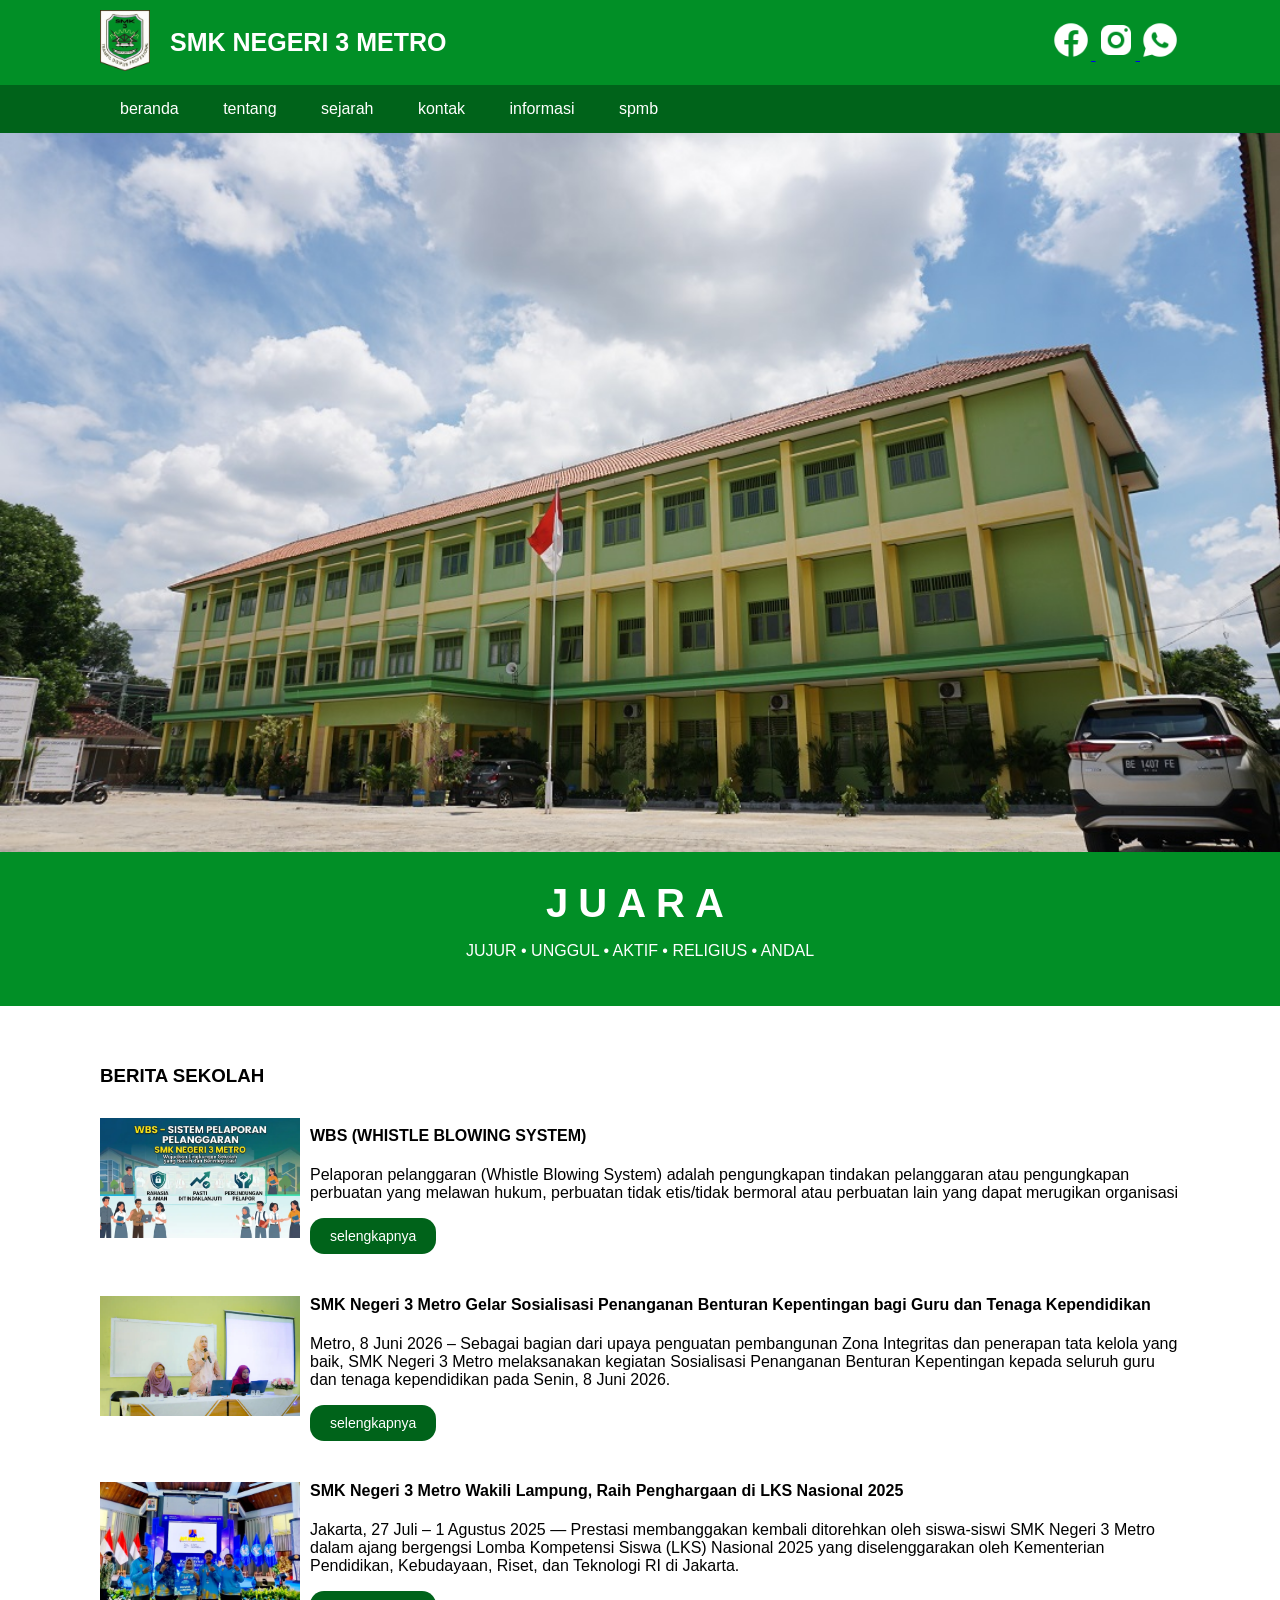
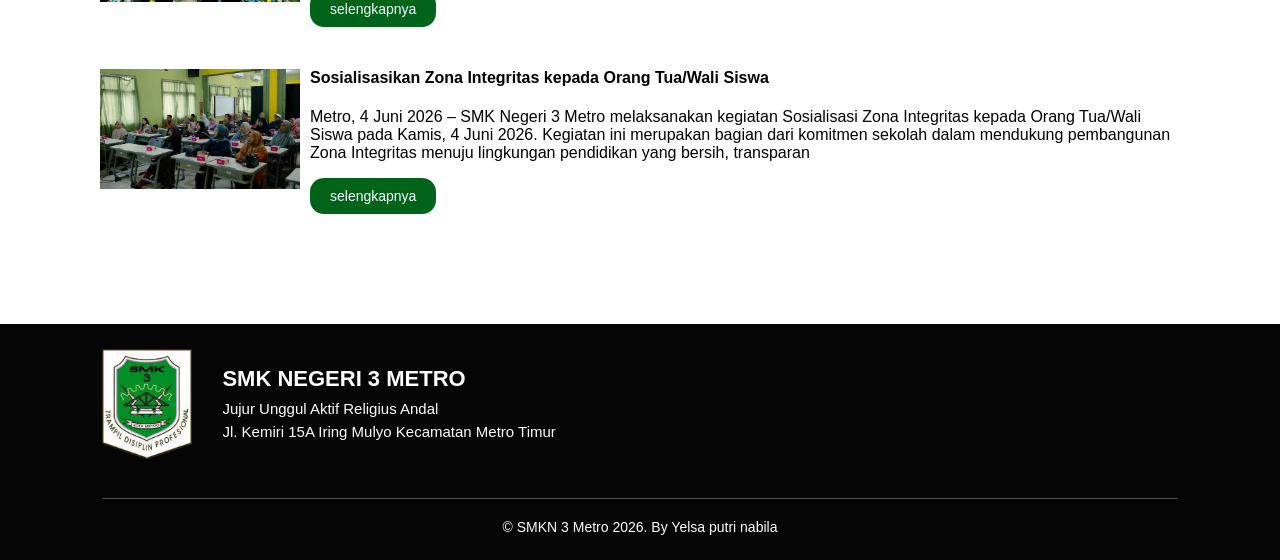
<file: index.html>
<!DOCTYPE html>
<html lang="en">

<head>
    <meta charset="UTF-8">
    <meta name="viewport" content="width=device-width, initial-scale=1.0">
    <title>Document</title>
    <link rel="stylesheet" href="assets/css/style.css">
</head>

<body>

    <header class="main-header">
        <div class="container">
            <div class="header-content">
                <div class="header-logo">
                    <img src="assets/images/logo.webp" alt="logo sekolah">
                </div>
                <h1>SMK NEGERI 3 METRO</h1>
                <div class="header-sosmed">
                    <a href="https://facebook.com">
                        <img src="assets/images/icons8-facebook-96.png" alt="logo fb">
                    </a>
                    <a href="https://instagram.com">
                        <img src="assets/images/icons8-instagram-96.png" alt="logo ig">
                    </a>
                    <a href="https://whatsapp.com">
                        <img src="assets/images/icons8-whatsapp-96.png" alt="logo wa">
                    </a>
                </div>
            </div>
        </div>
    </header>
    <div class="header-sub">
        <div class="container">
            <div class="header-nav">
                <a href="#beranda">beranda</a>
                <a href="#tentang">tentang</a>
                <a href="#sejarah">sejarah</a>
                <a href="#kontak">kontak</a>
                <a href="#informasi">informasi</a>
                <a href="#spmb">spmb</a>
            </div>
        </div>
    </div>
    <div class="banner">
        <img src="assets/images/smkn3metro.jpg" alt="banner web">

    </div>
    <div class="tagline">
        <h3>JUARA</h3>
        <p>JUJUR • UNGGUL • AKTIF • RELIGIUS • ANDAL</p>
    </div>
    <!-- Mulai bagian berita -->
    <div id="berita">
        <div class="container">
            <h3>BERITA SEKOLAH</h3>
            <div class="berita-data">
                <div class="berita-gambar">
                    <img src="assets/images/gambar berita 1.webp" alt="Gambar berita">
                </div>
                <div class="berita deskripsi">
                    <h4>WBS (WHISTLE BLOWING SYSTEM)</h4>
                    <p>Pelaporan pelanggaran (Whistle Blowing System) adalah pengungkapan tindakan pelanggaran atau
                        pengungkapan perbuatan yang melawan hukum, perbuatan tidak etis/tidak bermoral atau perbuatan
                        lain yang dapat merugikan organisasi </p>
                    <a href="#" class="berita-tombol">selengkapnya</a>
                </div>
            </div>
            <div class="berita-data">
                <div class="berita-gambar">
                    <img src="assets/images/gambar berita 2.webp" alt="Gambar berita">
                </div>
                <div class="berita deskripsi">
                    <h4>SMK Negeri 3 Metro Gelar Sosialisasi Penanganan Benturan Kepentingan bagi Guru dan Tenaga
                        Kependidikan</h4>
                    <p>Metro, 8 Juni 2026 – Sebagai bagian dari upaya penguatan pembangunan Zona Integritas dan
                        penerapan tata kelola yang baik, SMK Negeri 3 Metro melaksanakan kegiatan Sosialisasi Penanganan
                        Benturan Kepentingan kepada seluruh guru dan tenaga kependidikan pada Senin, 8 Juni 2026.
                        </p>
                    <a href="#" class="berita-tombol">selengkapnya</a>
                </div>
            </div>
            <div class="berita-data">
                <div class="berita-gambar">
                    <img src="assets/images/berita 4.webp" alt="Gambar berita">
                </div>
                <div class="berita deskripsi">
                    <h4>SMK Negeri 3 Metro Wakili Lampung, Raih Penghargaan di LKS Nasional 2025</h4>
                    <p>Jakarta, 27 Juli – 1 Agustus 2025 — Prestasi membanggakan kembali ditorehkan oleh siswa-siswi SMK
                        Negeri 3 Metro dalam ajang bergengsi Lomba Kompetensi Siswa (LKS) Nasional 2025 yang
                        diselenggarakan oleh Kementerian Pendidikan, Kebudayaan, Riset, dan Teknologi RI di Jakarta.</p>
                    <a href="#" class="berita-tombol">selengkapnya</a>
                </div>
            </div>
            <div class="berita-data">
                <div class="berita-gambar">
                    <img src="assets/images/berita 3.webp" alt="Gambar berita">
                </div>
                <div class="berita deskripsi">
                    <h4>Sosialisasikan Zona Integritas kepada Orang Tua/Wali Siswa</h4>
                    <p>Metro, 4 Juni 2026 – SMK Negeri 3 Metro melaksanakan kegiatan Sosialisasi Zona Integritas kepada
                        Orang Tua/Wali Siswa pada Kamis, 4 Juni 2026. Kegiatan ini merupakan bagian dari komitmen
                        sekolah dalam mendukung pembangunan Zona Integritas menuju lingkungan pendidikan yang bersih,
                        transparan
                    </p>
                    <a href="#" class="berita-tombol">selengkapnya</a>
                </div>
            </div>
        </div>
    </div>
    </div>
    <!-- Selesai bagian berita -->
    <!-- Footer -->
    <footer class="footer">
        <div class="footer-container">

            <!-- Logo Sekolah -->
            <div class="footer-logo">
                <img src="assets/images/logo.webp" alt="Logo SMK Negeri 3 Metro">
            </div>

            <!-- Informasi Sekolah -->
            <div class="footer-info">
                <h3>SMK NEGERI 3 METRO</h3>
                <p>Jujur Unggul Aktif Religius Andal</p>
                <p>Jl. Kemiri 15A Iring Mulyo Kecamatan Metro Timur</p>
            </div>

        </div>

        <!-- Copyright -->
        <footer>
  <div class="footer-bottom">
            <p>© SMKN 3 Metro 2026. By Yelsa putri nabila</p>
        </div>
    </footer>
</footer>
    <!-- Selesai Footer -->
</body>

</html>
</body>

</html>
</file>
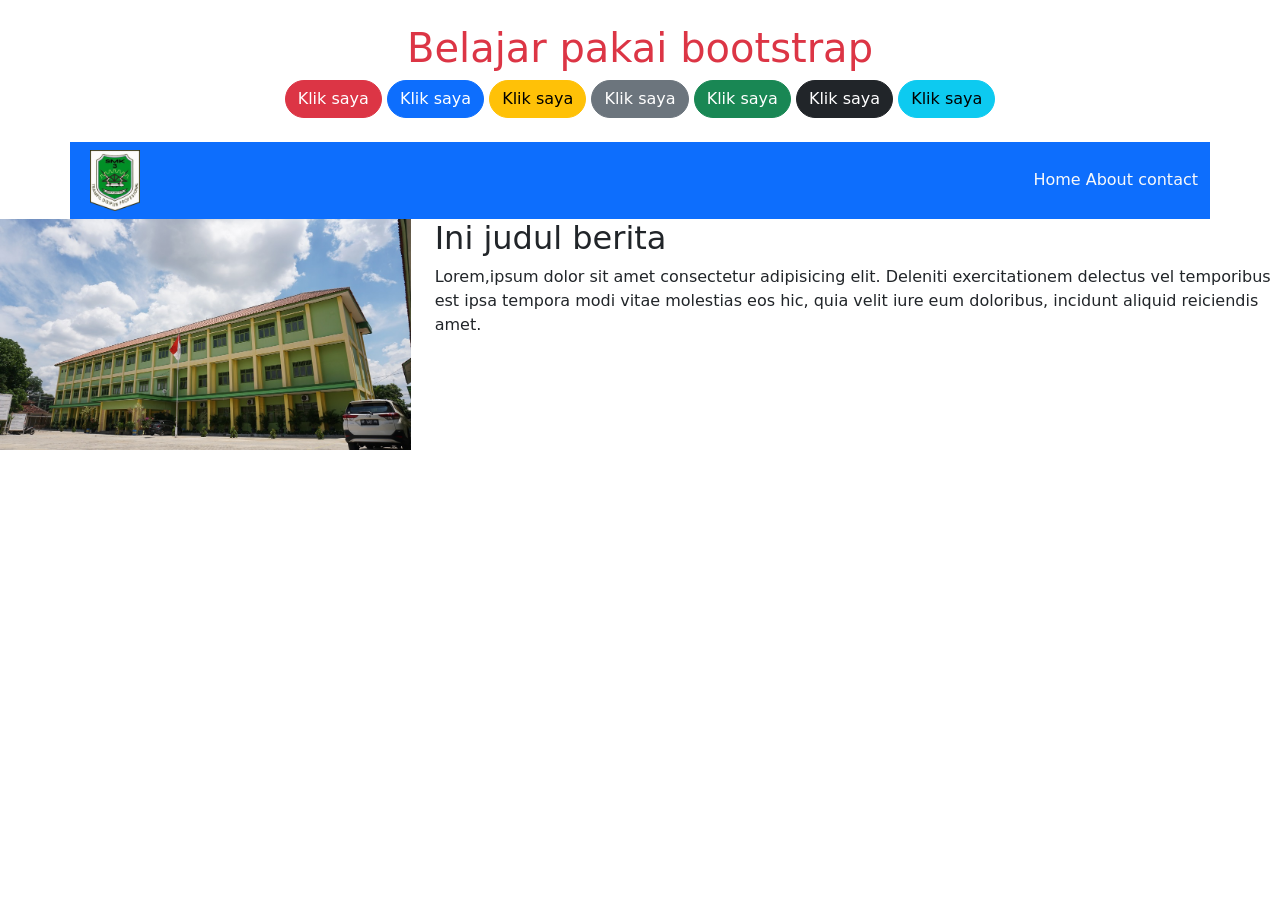
<file: bootstrap.html>
<!DOCTYPE html>
<html lang="en">

<head>
    <meta charset="UTF-8">
    <meta name="viewport" content="width=device-width, initial-scale=1.0">
    <title>Belajar bootstrap</title>
    <link rel="stylesheet" href="https://cdn.jsdelivr.net/npm/bootstrap@5.3.8/dist/css/bootstrap.min.css">

</head>

<body>
    <div class="container text-center">
        <h1 class="text-danger text-center mt-4">Belajar pakai bootstrap</h1>
        <!-- 
        Warna di bootstrap :
        primary (biru)
        secondary(abu abu)
        danger(merah)
        warning(kuning)
        success(hijau)
        info(biru muda)
        dark(hitam) 
        -->
        <button class="btn btn-danger rounded-pill">Klik saya</button>
        <button class="btn btn-primary rounded-pill">Klik saya</button>
        <button class="btn btn-warning rounded-pill">Klik saya</button>
        <button class="btn btn-secondary rounded-pill">Klik saya</button>
        <button class="btn btn-success rounded-pill">Klik saya</button>
        <button class="btn btn-dark rounded-pill">Klik saya</button>
        <button class="btn btn-info rounded-pill">Klik saya</button>
    </div>
    <!-- 
    Tugas: buat header warna biru,dan tulisan link nya berwarna putih
    hint: gunakan bg- -->

    <header>
        <div class="container d-flex align-items-center bg-primary mt-4">
            <div class="p-2">
                <img src="assets/images/logo.webp" width="50px">
            </div>
            <div class="ms-auto ">
                <a href="#" class="text-light mt-3 text-decoration-none">Home</a>
                <a href="#" class="text-light mt-3 text-decoration-none">About</a>
                <a href="#" class="text-light mt-3 text-decoration-none">contact</a>

            </div>
        </div>
    </header>

    <!-- GRID SYSTEM -->
    <div class="row">
        <div class="col-md-4">
            <img src="assets/images/smkn3metro.jpg" width="100%">
        </div>
        <div class="col md-6">
            <h2>Ini judul berita</h2>
            <p>Lorem,ipsum dolor sit amet consectetur adipisicing elit. Deleniti exercitationem delectus vel temporibus
                est ipsa tempora modi vitae molestias eos hic, quia velit iure eum doloribus, incidunt aliquid
                reiciendis amet.</p>
        </div>
    </div>
</body>

</html>
</file>
<file: assets/css/style.css>
*{
    box-sizing: border-box;
}
body {
    margin: 0;
    font-family: 'Segoe UI', Tahoma, Geneva, Verdana, sans-serif;
}

.container {
    max-width: 1080px;
    margin: 0 auto;
}


.main-header {
    background-color: #018f26;
}

.header-logo img {
    width: 50px;
    margin: 10px 0;
}

.header-content {
    display: flex;
    align-items: center ;
}

.header-sosmed {
    margin-left:  auto;
}
.header-sosmed img{
    width: 40px;
    height: auto;
}
.header-content h1{
    margin-left: 20px;
    color: #ffffff;
    font-size: 25px;
}

.header-sub {
    background-color: #00631a;
}
.header-nav{
    margin 0 -20px;
}

.header-nav a {
    padding: 15px 20px;
    display: inline-block;
    color: #ffffff;
    text-decoration: none;
}
.banner img {
    width: 100%;
    height: 550%;
    object-fit: cover;
}
.tagline{
    text-align: center;
    background-color: #018f26;
    padding: 30px 20px;
    margin-top: -5px;
    color: #ffffff;
}

.tagline h3{
    font-size: 40px;
    margin-bottom: 10px;
    margin-top: 0;
    color: #ffffff;
    letter-spacing: 10px;
}
#berita {
    padding: 40px 0px;
}

.berita-data {
    display: flex;
    align-items: center;
    gap: 10px;
    margin-bottom: 20px;
}

.berita-gambar img {
    width: 200px;
    height: 120px;
    object-fit: cover;
}
 .berita-deskripsi h4 {
    margin-top: 0;
 }

 .berita-tombol {
    text-decoration: none;
    background-color: #00631a;
    color: #ffffff;
    padding: 10px 20px;
    font-size: 14px;
    display: inline-block;
    border-radius: 14px;
 }
/* FOOTER */
.footer {
    background-color: #050505;
    color: white;
    padding: 25px 8% ;
    margin-top: 50px;
}

.footer-container {
    display: flex;
    align-items: center;
    gap: 30px;
    max-width: 1100px;
    margin: auto;
}

.footer-logo img {
    width: 100px;
    height: auto;
}

.footer-info h3 {
    font-size: 22px;
    margin-bottom: 8px;
    margin-top: 0;
}

.footer-info p {
    font-size: 15px;
    margin: 6px 0;
}

.footer-bottom {
    text-align: center;
    margin-top: 35px;
    padding-top: 20px;
    border-top: 1px solid rgba(255, 255, 255, 0.3);
}

.footer-bottom p {
    font-size: 14px;
    margin: 0;
}

/* RESPONSIVE */
@media (max-width: 768px) {
    .footer-container {
        flex-direction: column;
        text-align: center;
    }

    .footer-info h3 {
        font-size: 18px;
    }
}
 
/* BAGIAN ATAS — HITAM */
.footer-top {
    background-color: #000000;
    width: 100%;
    padding: 25px 50px;
    display: flex;
    align-items: center;
    gap: 30px;
    box-sizing: border-box;
}

.footer-logo img {
    width: 90px;
    height: auto;
}

.footer-info h3 {
    color: #ffffff;
    font-size: 22px;
    margin: 0 0 8px 0;
}

.footer-info p {
    color: #ffffff;
    font-size: 15px;
    margin: 6px 0;
}
</file>
